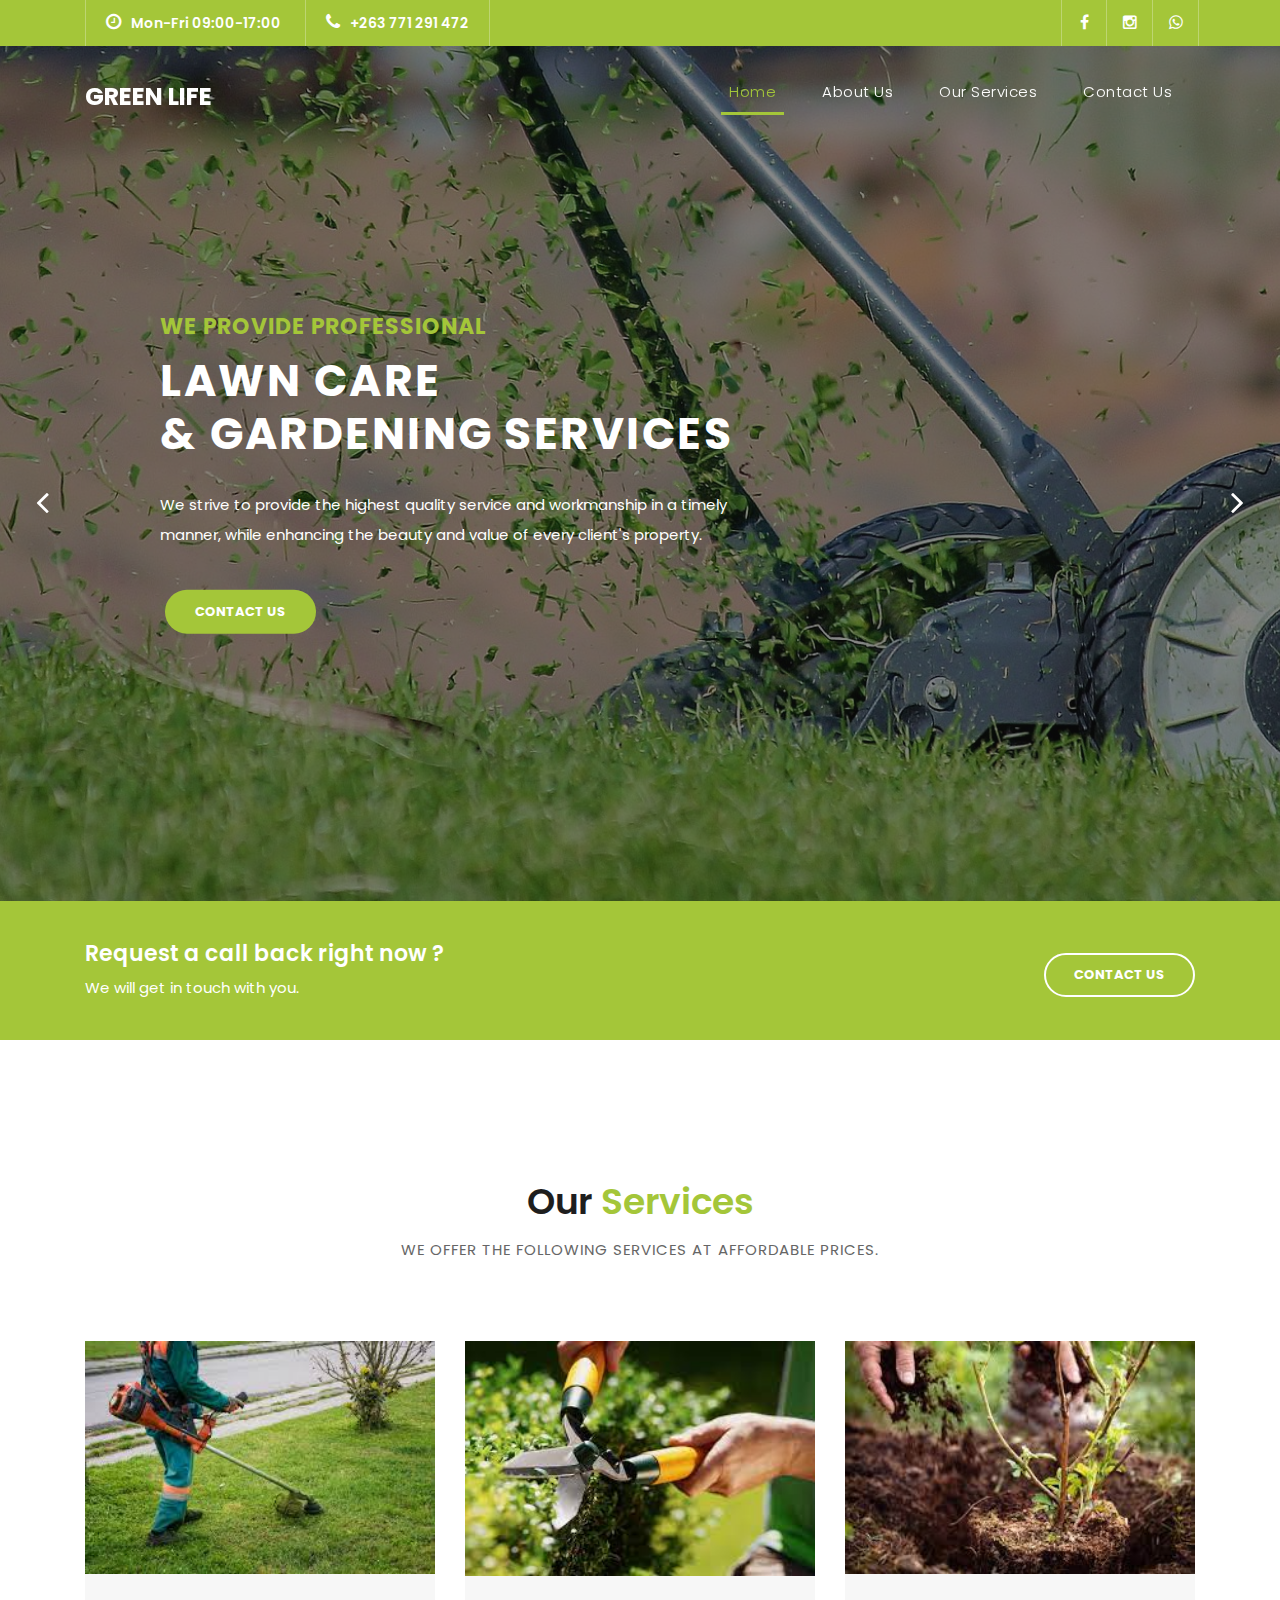
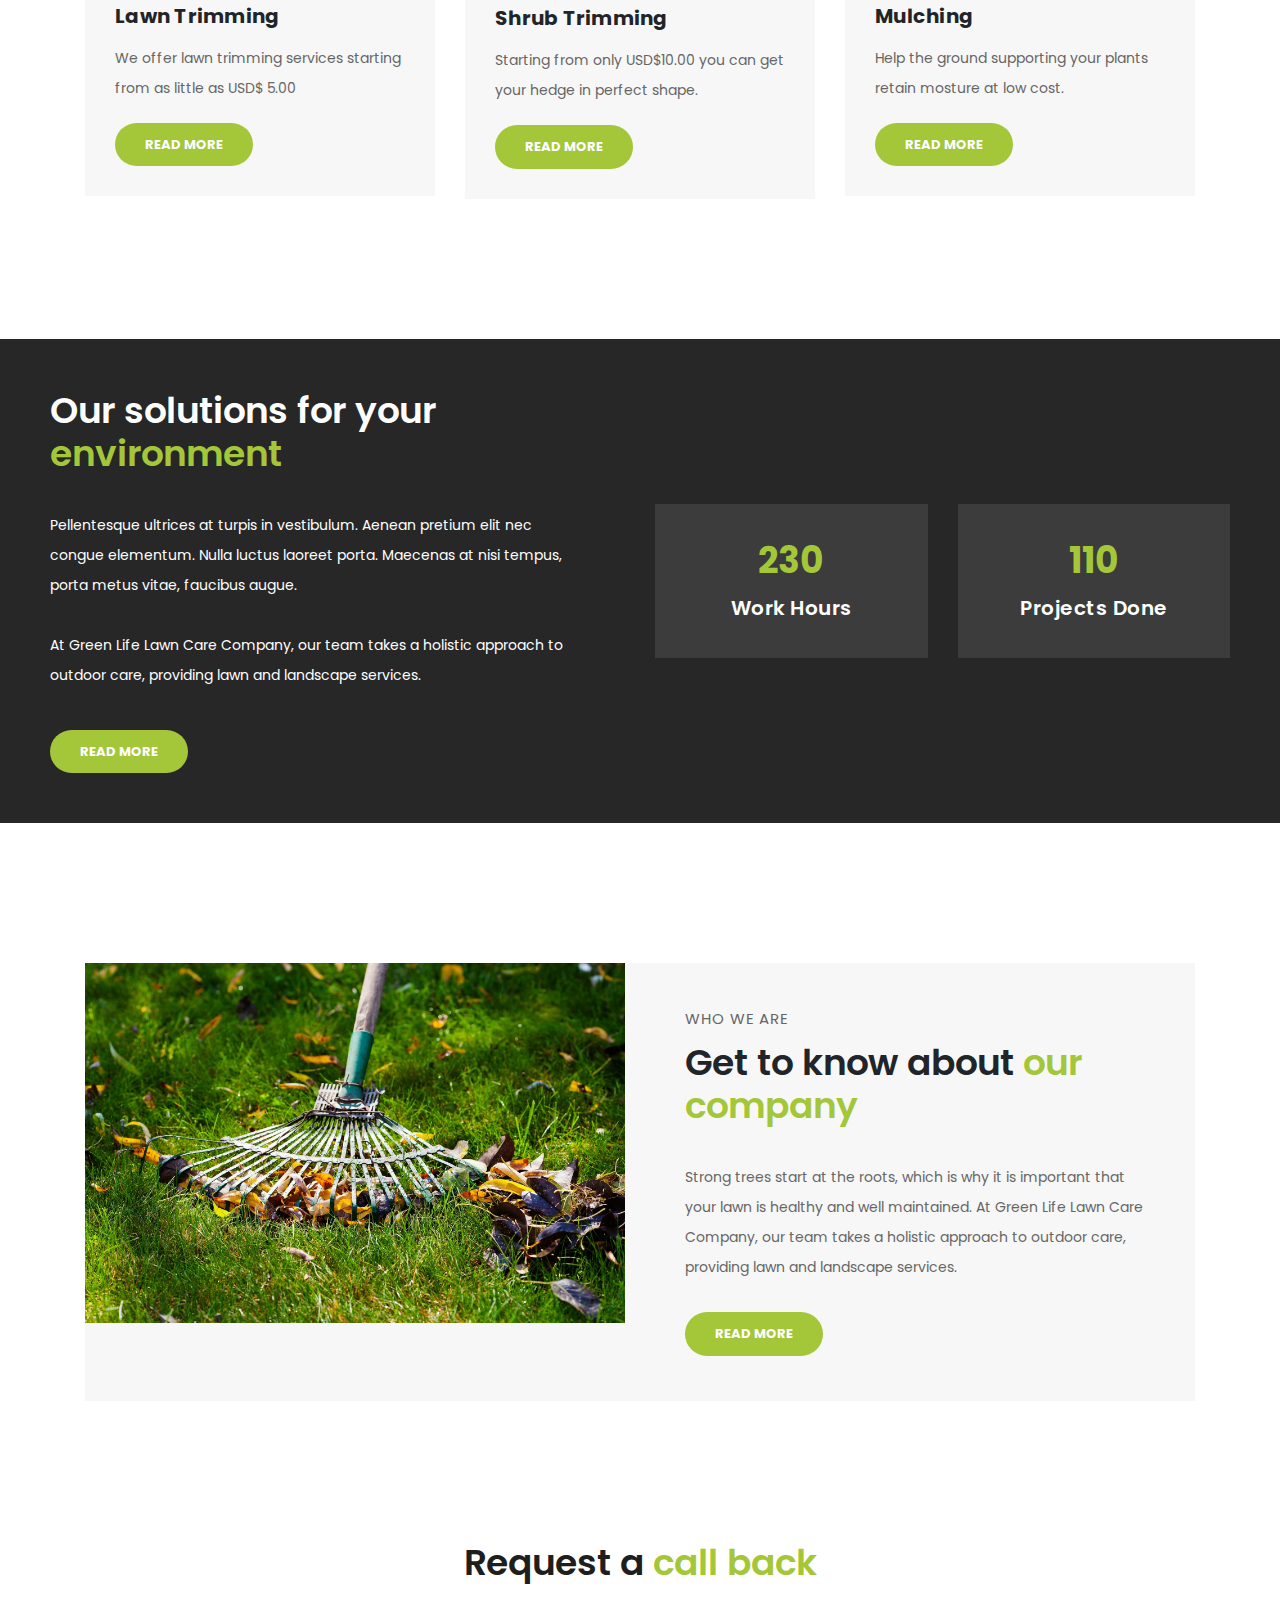
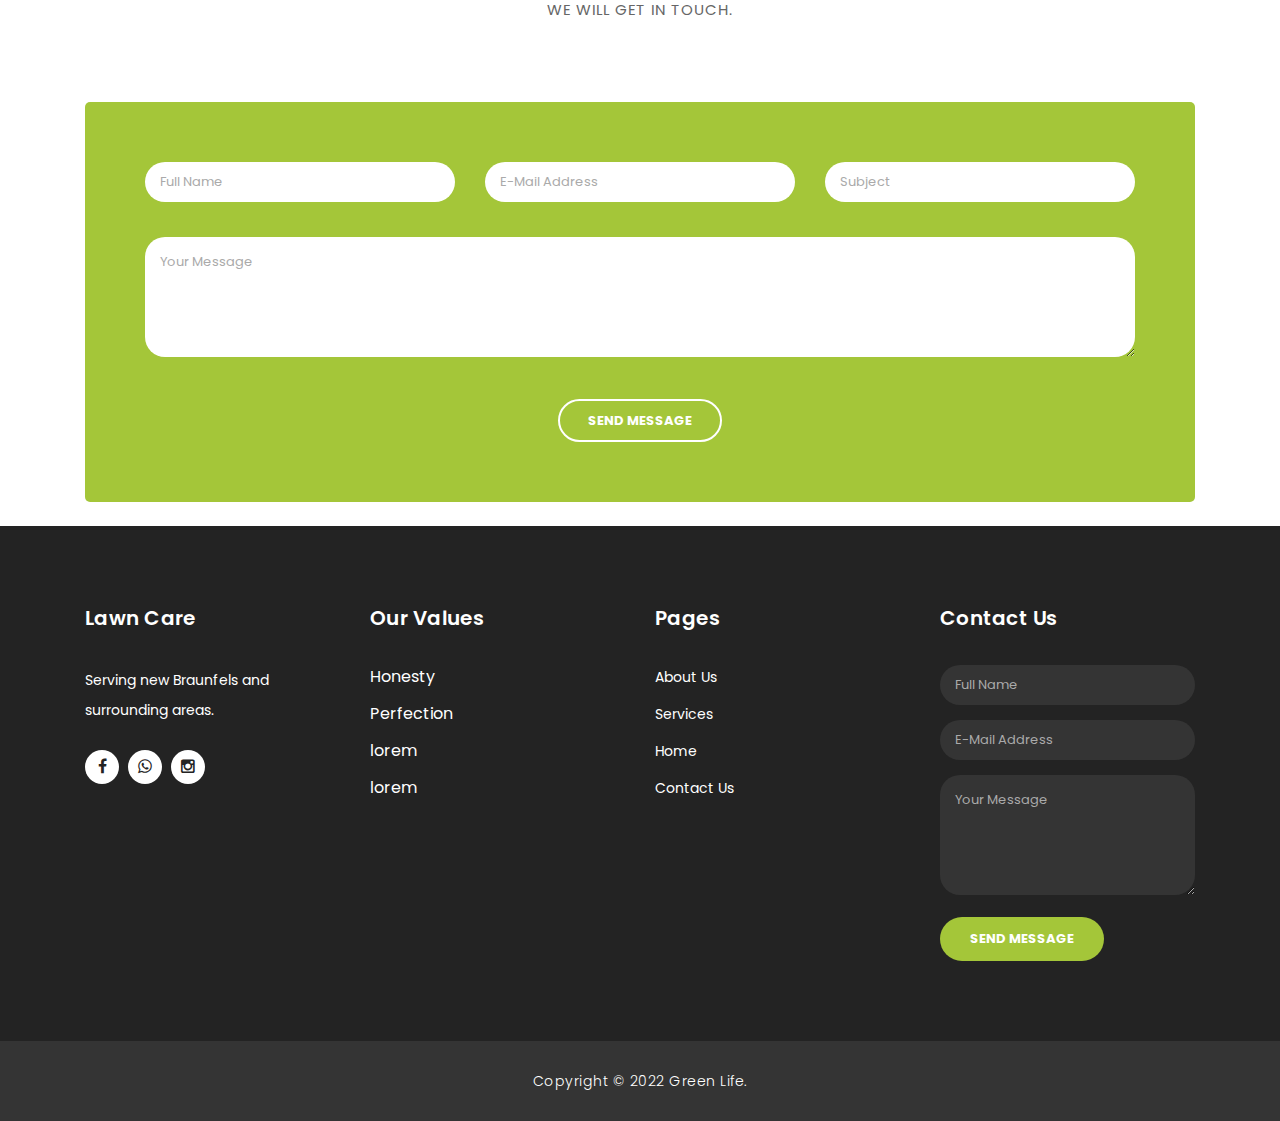
<file: index.html>
<!DOCTYPE html>
<html lang="en">

  <head>

    <meta charset="utf-8">
    <meta name="viewport" content="width=device-width, initial-scale=1, shrink-to-fit=no">
    <meta name="description" content="">
    <meta name="author" content="TemplateMo">
    <link href="https://fonts.googleapis.com/css?family=Poppins:100,200,300,400,500,600,700,800,900&display=swap" rel="stylesheet">

    <title>Green Life -Home</title>

    <!-- Bootstrap core CSS -->
    <link href="vendor/bootstrap/css/bootstrap.min.css" rel="stylesheet">

    <!-- Additional CSS Files -->
    <link rel="stylesheet" href="assets/css/fontawesome.css">
    <link rel="stylesheet" href="assets/css/templatemo-finance-business.css">
    <link rel="stylesheet" href="assets/css/owl.css">

  </head>

  <body>

    <!-- ***** Preloader Start ***** -->
    <div id="preloader">
        <div class="jumper">
            <div></div>
            <div></div>
            <div></div>
        </div>
    </div>  
    <!-- ***** Preloader End ***** -->

    <!-- Header -->
    <div class="sub-header">
      <div class="container">
        <div class="row">
          <div class="col-md-8 col-xs-12">
            <ul class="left-info">
              <li><a href="#"><i class="fa fa-clock-o"></i>Mon-Fri 09:00-17:00</a></li>
              <li><a href="#"><i class="fa fa-phone"></i>+263 771 291 472</a></li>
            </ul>
          </div>
          <div class="col-md-4">
            <ul class="right-icons">
              <li><a href="#"><i class="fa fa-facebook"></i></a></li>
              <li><a href="#"><i class="fa fa-instagram"></i></a></li>
              <li><a href="#"><i class="fa fa-whatsapp"></i></a></li>
             
            </ul>
          </div>
        </div>
      </div>
    </div>

    <header class="">
      <nav class="navbar navbar-expand-lg">
        <div class="container">
          <a class="navbar-brand" href="index.html"><h2>Green Life</h2></a>
          <button class="navbar-toggler" type="button" data-toggle="collapse" data-target="#navbarResponsive" aria-controls="navbarResponsive" aria-expanded="false" aria-label="Toggle navigation">
            <span class="navbar-toggler-icon"></span>
          </button>
          <div class="collapse navbar-collapse" id="navbarResponsive">
            <ul class="navbar-nav ml-auto">
              <li class="nav-item active">
                <a class="nav-link" href="index.html">Home
                  <span class="sr-only">(current)</span>
                </a>
              </li>
              <li class="nav-item">
                <a class="nav-link" href="about.html">About Us</a>
              </li>
              <li class="nav-item">
                <a class="nav-link" href="services.html">Our Services</a>
              </li>
              <li class="nav-item">
                <a class="nav-link" href="contact.html">Contact Us</a>
              </li>
            </ul>
          </div>
        </div>
      </nav>
    </header>

    <!-- Page Content -->
    <!-- Banner Starts Here -->
    <div class="main-banner header-text" id="top">
        <div class="Modern-Slider">
          <!-- Item -->
          
          <div class="item item-1">
            <div class="img-fill" >
              <div class="fluid-container">
                <div class="text-content">
                  <h6>we provide professional</h6>
                  <h4>Lawn care<br>&amp; Gardening Services</h4>
                  <p>We strive to provide the highest quality service and workmanship in a timely manner, while enhancing the beauty and value of every client's property.</p>
                  <a href="contact.html" class="filled-button">contact us</a>
                </div>
              </div>
              </div>
          </div>
        
          <!-- // Item -->
          <!-- Item -->
          <div class="item item-2">
            <div class="img-fill">
              <div class="fluid-container">
                <div class="text-content">
                  <h6>we are here to make a</h6>
                  <h4>Clean<br>&amp; Green Environment</h4>
                  <p>Lorem ipsum dolor sit amet consectetur adipisicing elit. Corrupti aperiam labore placeat, assumenda quo excepturi praesentium laborum iure odit! Quo nisi commodi earum maiores ullam iste natus quidem asperiores beatae.</p>
                  <a href="services.html" class="filled-button">our services</a>
                </div>
              </div>  
            </div>
          </div>
          <!-- // Item -->
          
        </div>
    </div>
    <!-- Banner Ends Here -->

    <div class="request-form">
      <div class="container">
        <div class="row">
          <div class="col-md-8">
            <h4>Request a call back right now ?</h4>
            <span>We will get in touch with you.</span>
          </div>
          <div class="col-md-4">
            <a href="contact.html" class="border-button">Contact Us</a>
          </div>
        </div>
      </div>
    </div>

    <div class="services">
      <div class="container">
        <div class="row">
          <div class="col-md-12">
            <div class="section-heading">
              <h2>Our <em>Services</em></h2>
              <span>We offer the following services at affordable prices.</span>
            </div>
          </div>
          <div class="col-md-4">
            <div class="service-item">
              <img src="assets/images/lawntrin.jpg" alt="">
              <div class="down-content">
                <h4>Lawn Trimming</h4>
                <p>We offer lawn trimming services starting from as little as USD$ 5.00</p>
                <a href="services.html" class="filled-button">Read More</a>
              </div>
            </div>
          </div>
          <div class="col-md-4">
            <div class="service-item">
              <img src="assets/images/shrub trimming.jpg" alt="">
              <div class="down-content">
                <h4>Shrub Trimming</h4>
                <p>Starting from only USD$10.00 you can get your hedge in perfect shape.</p>
                <a href="services.html" class="filled-button">Read More</a>
              </div>
            </div>
          </div>
          <div class="col-md-4">
            <div class="service-item">
              <img src="assets/images/mulching.jpg" alt="">
              <div class="down-content">
                <h4>Mulching</h4>
                <p>Help the ground supporting your plants retain mosture at low cost.</p>
                <a href="services.html" class="filled-button">Read More</a>
              </div>
            </div>
          </div>
        </div>
      </div>
    </div>

    <div class="fun-facts" >
      <div class="fluid-container">
        <div class="row">
          <div class="col-md-6">
            <div class="left-content">
              <h2>Our solutions for your <em>environment</em></h2>
              <p>Pellentesque ultrices at turpis in vestibulum. Aenean pretium elit nec congue elementum. Nulla luctus laoreet porta. Maecenas at nisi tempus, porta metus vitae, faucibus augue. 
              <br><br>At Green Life Lawn Care Company, our team takes a holistic approach to outdoor care, providing lawn and landscape services.</p>
              <a href="about.html" class="filled-button">Read More</a>
            </div>
          </div>
          <div class="col-md-6 align-self-center">
            <div class="row">
              <div class="col-md-6">
                <div class="count-area-content">
                  <div class="count-digit">230</div>
                  <div class="count-title">Work Hours</div>
                </div>
              </div>
              
              <div class="col-md-6">
                <div class="count-area-content">
                  <div class="count-digit">110</div>
                  <div class="count-title">Projects Done</div>
                </div>
              </div>
              
            </div>
          </div>
        </div>
      </div>
    </div>
  

    <div class="more-info">
      <div class="container">
        <div class="row">
          <div class="col-md-12">
            <div class="more-info-content">
              <div class="row">
                <div class="col-md-6">
                  <div class="left-image">
                    <img src="assets/images/grass-3148230_1920.jpg" alt="">
                  </div>
                </div>
                <div class="col-md-6 align-self-center">
                  <div class="right-content">
                    <span>Who we are</span>
                    <h2>Get to know about <em>our company</em></h2>
                    <p>Strong trees start at the roots, which is why it is important that your lawn is healthy and well maintained. At Green Life Lawn Care Company, our team takes a holistic approach to outdoor care, providing lawn and landscape services.</p>
                    <a href="#" class="filled-button">Read More</a>
                  </div>
                </div>
              </div>
            </div>
          </div>
        </div>
      </div>
    </div>

    
    <div class="callback-form">
      <div class="container">
        <div class="row">
          <div class="col-md-12">
            <div class="section-heading">
              <h2>Request a <em>call back</em></h2>
              <span>We will get in touch.</span>
            </div>
          </div>
          <div class="col-md-12">
            <div class="contact-form">
              <form id="contact" action="" method="post">
                <div class="row">
                  <div class="col-lg-4 col-md-12 col-sm-12">
                    <fieldset>
                      <input name="name" type="text" class="form-control" id="name" placeholder="Full Name" required="">
                    </fieldset>
                  </div>
                  <div class="col-lg-4 col-md-12 col-sm-12">
                    <fieldset>
                      <input name="email" type="text" class="form-control" id="email" pattern="[^ @]*@[^ @]*" placeholder="E-Mail Address" required="">
                    </fieldset>
                  </div>
                  <div class="col-lg-4 col-md-12 col-sm-12">
                    <fieldset>
                      <input name="subject" type="text" class="form-control" id="subject" placeholder="Subject" required="">
                    </fieldset>
                  </div>
                  <div class="col-lg-12">
                    <fieldset>
                      <textarea name="message" rows="6" class="form-control" id="message" placeholder="Your Message" required=""></textarea>
                    </fieldset>
                  </div>
                  <div class="col-lg-12">
                    <fieldset>
                      <button type="submit" id="form-submit" class="border-button">Send Message</button>
                    </fieldset>
                  </div>
                </div>
              </form>
            </div>
          </div>
        </div>
      </div>
    </div>

    <br>

    <!-- Footer Starts Here -->
    <footer>
      <div class="container">
        <div class="row">
          <div class="col-md-3 footer-item">
            <h4>Lawn Care</h4>
            <p>Serving new Braunfels and surrounding areas.</p>
            <ul class="social-icons">
              <li><a rel="nofollow" href="https://fb.com/templatemo" target="_blank"><i class="fa fa-facebook"></i></a></li>
              <li><a href="#"><i class="fa fa-whatsapp"></i></a></li>
             
              <li><a href="#"><i class="fa fa-instagram"></i></a></li>
            </ul>
          </div>
          <div class="col-md-3 footer-item">
            <h4>Our Values</h4>
            <ul class="menu-list">
              <li>Honesty</li>
              <li>Perfection</li>
              <li>lorem</li>
              <li>lorem</li>
              
            </ul>
          </div>
          <div class="col-md-3 footer-item">
            <h4>Pages</h4>
            <ul class="menu-list">
              <li><a href="about.html">About Us</a></li>
              <li><a href="services.html">Services</a></li>
              <li><a href="index.html">Home</a></li>
              <li><a href="contact.html">Contact Us</a></li>
              
            </ul>
          </div>
          <div class="col-md-3 footer-item last-item">
            <h4>Contact Us</h4>
            <div class="contact-form">
              <form id="contact footer-contact" action="" method="post">
                <div class="row">
                  <div class="col-lg-12 col-md-12 col-sm-12">
                    <fieldset>
                      <input name="name" type="text" class="form-control" id="name" placeholder="Full Name" required="">
                    </fieldset>
                  </div>
                  <div class="col-lg-12 col-md-12 col-sm-12">
                    <fieldset>
                      <input name="email" type="text" class="form-control" id="email" pattern="[^ @]*@[^ @]*" placeholder="E-Mail Address" required="">
                    </fieldset>
                  </div>
                  <div class="col-lg-12">
                    <fieldset>
                      <textarea name="message" rows="6" class="form-control" id="message" placeholder="Your Message" required=""></textarea>
                    </fieldset>
                  </div>
                  <div class="col-lg-12">
                    <fieldset>
                      <button type="submit" id="form-submit" class="filled-button">Send Message</button>
                    </fieldset>
                  </div>
                </div>
              </form>
            </div>
          </div>
        </div>
      </div>
    </footer>
    
    <div class="sub-footer">
      <div class="container">
        <div class="row">
          <div class="col-md-12">
            <p>Copyright &copy; 2022 Green Life.
            
            </p>
          </div>
        </div>
      </div>
    </div>

    <!-- Bootstrap core JavaScript -->
    <script src="vendor/jquery/jquery.min.js"></script>
    <script src="vendor/bootstrap/js/bootstrap.bundle.min.js"></script>

    <!-- Additional Scripts -->
    <script src="assets/js/custom.js"></script>
    <script src="assets/js/owl.js"></script>
    <script src="assets/js/slick.js"></script>
    <script src="assets/js/accordions.js"></script>

    <script language = "text/Javascript"> 
      cleared[0] = cleared[1] = cleared[2] = 0; //set a cleared flag for each field
      function clearField(t){                   //declaring the array outside of the
      if(! cleared[t.id]){                      // function makes it static and global
          cleared[t.id] = 1;  // you could use true and false, but that's more typing
          t.value='';         // with more chance of typos
          t.style.color='#fff';
          }
      }
    </script>

  </body>
</html>
</file>
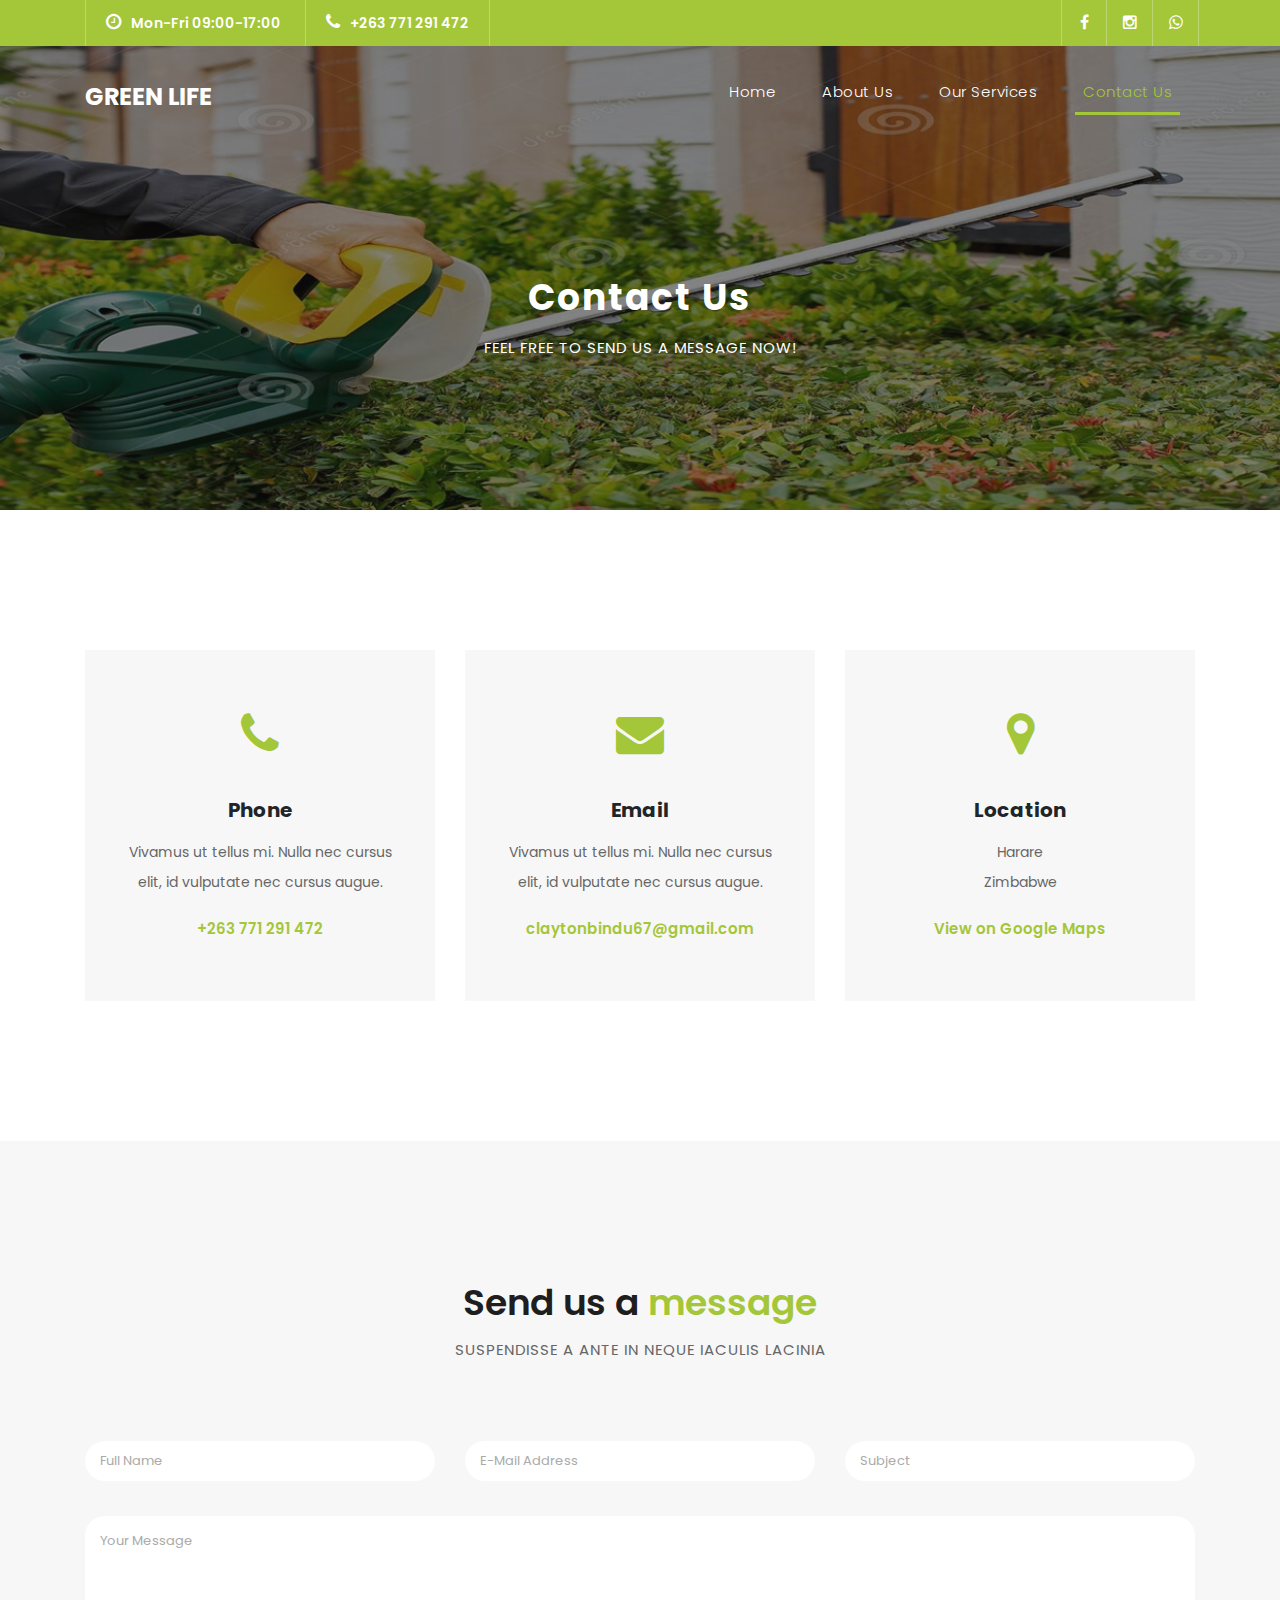
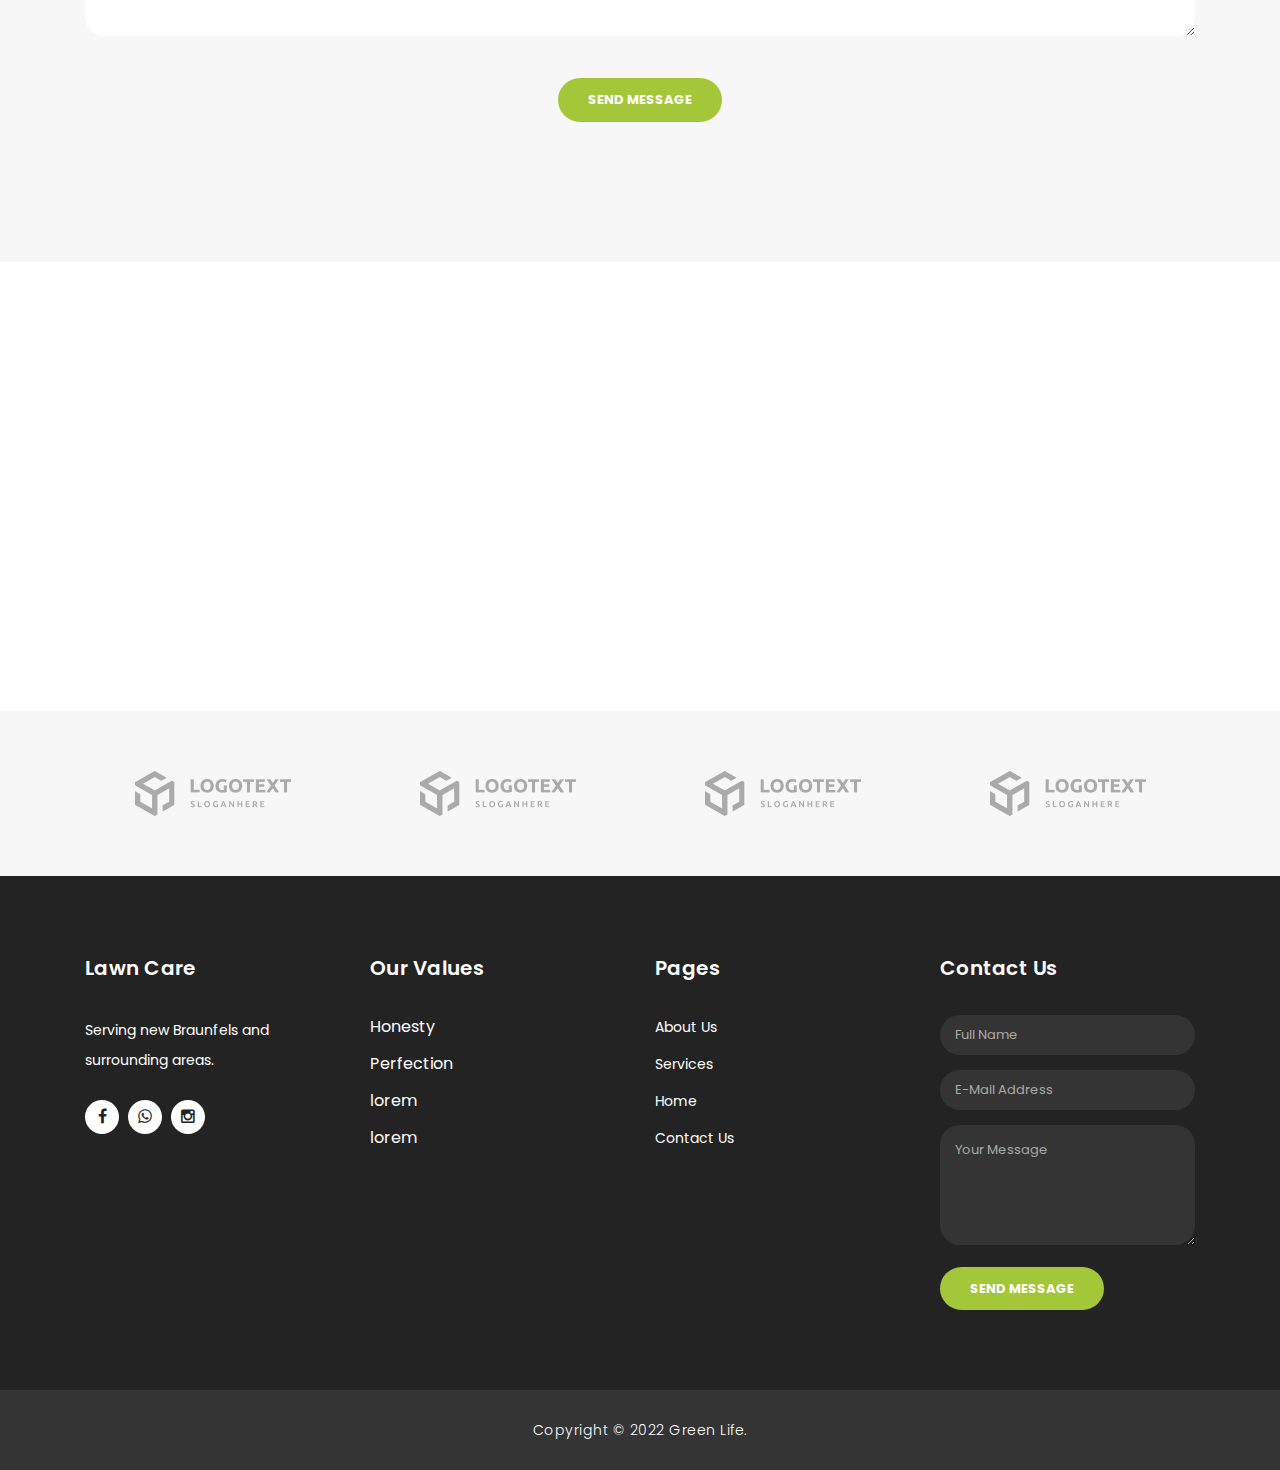
<file: contact.html>
<!DOCTYPE html>
<html lang="en">

  <head>

    <meta charset="utf-8">
    <meta name="viewport" content="width=device-width, initial-scale=1, shrink-to-fit=no">
    <meta name="description" content="">
    <meta name="author" content="TemplateMo">
    <link href="https://fonts.googleapis.com/css?family=Poppins:100,200,300,400,500,600,700,800,900&display=swap" rel="stylesheet">

    <title>Green Life - Contact Page</title>

    <!-- Bootstrap core CSS -->
    <link href="vendor/bootstrap/css/bootstrap.min.css" rel="stylesheet">

    <!-- Additional CSS Files -->
    <link rel="stylesheet" href="assets/css/fontawesome.css">
    <link rel="stylesheet" href="assets/css/templatemo-finance-business.css">
    <link rel="stylesheet" href="assets/css/owl.css">
<!--

Finance Business TemplateMo

https://templatemo.com/tm-545-finance-business

-->
  </head>

  <body>

    <!-- ***** Preloader Start ***** -->
    <div id="preloader">
        <div class="jumper">
            <div></div>
            <div></div>
            <div></div>
        </div>
    </div>  
    <!-- ***** Preloader End ***** -->

    <!-- Header -->
    <div class="sub-header">
      <div class="container">
        <div class="row">
          <div class="col-md-8 col-xs-12">
            <ul class="left-info">
              <li><a href="#"><i class="fa fa-clock-o"></i>Mon-Fri 09:00-17:00</a></li>
              <li><a href="#"><i class="fa fa-phone"></i>+263 771 291 472</a></li>
            </ul>
          </div>
          <div class="col-md-4">
            <ul class="right-icons">
              <li><a href="#"><i class="fa fa-facebook"></i></a></li>
              <li><a href="#"><i class="fa fa-instagram"></i></a></li>
              <li><a href="#"><i class="fa fa-whatsapp"></i></a></li>
            </ul>
          </div>
        </div>
      </div>
    </div>
    
    <header class="">
      <nav class="navbar navbar-expand-lg">
        <div class="container">
          <a class="navbar-brand" href="index.html"><h2>Green Life</h2></a>
          <button class="navbar-toggler" type="button" data-toggle="collapse" data-target="#navbarResponsive" aria-controls="navbarResponsive" aria-expanded="false" aria-label="Toggle navigation">
            <span class="navbar-toggler-icon"></span>
          </button>
          <div class="collapse navbar-collapse" id="navbarResponsive">
            <ul class="navbar-nav ml-auto">
              <li class="nav-item">
                <a class="nav-link" href="index.html">Home
                  <span class="sr-only">(current)</span>
                </a>
              </li>
              <li class="nav-item">
                <a class="nav-link" href="about.html">About Us</a>
              </li>
              <li class="nav-item">
                <a class="nav-link" href="services.html">Our Services</a>
              </li>
              <li class="nav-item active">
                <a class="nav-link" href="contact.html">Contact Us</a>
              </li>
            </ul>
          </div>
        </div>
      </nav>
    </header>

    <!-- Page Content -->
    
    <div class="page-heading header-text">
      <div class="fluid-container">
        <div class="row">
          <div class="col-md-12">
            <h1>Contact Us</h1>
            <span>feel free to send us a message now!</span>
          </div>
        </div>
      </div>
    </div>
  
    <div class="contact-information">
      <div class="container">
        <div class="row">
          <div class="col-md-4">
            <div class="contact-item">
              <i class="fa fa-phone"></i>
              <h4>Phone</h4>
              <p>Vivamus ut tellus mi. Nulla nec cursus elit, id vulputate nec cursus augue.</p>
              <a href="#">+263 771 291 472</a>
            </div>
          </div>
          <div class="col-md-4">
            <div class="contact-item">
              <i class="fa fa-envelope"></i>
              <h4>Email</h4>
              <p>Vivamus ut tellus mi. Nulla nec cursus elit, id vulputate nec cursus augue.</p>
              <a href="#">claytonbindu67@gmail.com</a>
            </div>
          </div>
          <div class="col-md-4">
            <div class="contact-item">
              <i class="fa fa-map-marker"></i>
              <h4>Location</h4>
              <p>Harare<br>Zimbabwe</p>
              <a href="#">View on Google Maps</a>
            </div>
          </div>
        </div>
      </div>
    </div>

    <div class="callback-form contact-us">
      <div class="container">
        <div class="row">
          <div class="col-md-12">
            <div class="section-heading">
              <h2>Send us a <em>message</em></h2>
              <span>Suspendisse a ante in neque iaculis lacinia</span>
            </div>
          </div>
          <div class="col-md-12">
            <div class="contact-form">
              <form id="contact" action="https://formsubmit.co/kumbykays@gmail.com" method="POST">
                <div class="row">
                  <div class="col-lg-4 col-md-12 col-sm-12">
                    <fieldset>
                      <input name="name" type="text" class="form-control" id="name" placeholder="Full Name" required="">
                    </fieldset>
                  </div>
                  <div class="col-lg-4 col-md-12 col-sm-12">
                    <fieldset>
                      <input name="email" type="text" class="form-control" id="email" pattern="[^ @]*@[^ @]*" placeholder="E-Mail Address" required="">
                    </fieldset>
                  </div>
                  <div class="col-lg-4 col-md-12 col-sm-12">
                    <fieldset>
                      <input name="subject" type="text" class="form-control" id="subject" placeholder="Subject" required="">
                    </fieldset>
                  </div>
                  <div class="col-lg-12">
                    <fieldset>
                      <textarea name="message" rows="6" class="form-control" id="message" placeholder="Your Message" required=""></textarea>
                    </fieldset>
                  </div>
                  <div class="col-lg-12">
                    <fieldset>
                      <button type="submit" id="form-submit" class="filled-button">Send Message</button>
                    </fieldset>
                  </div>
                </div>
              </form>
            </div>
          </div>
        </div>
      </div>
    </div>

    <div id="map">
<!-- How to change your own map point
	1. Go to Google Maps
	2. Click on your location point
	3. Click "Share" and choose "Embed map" tab
	4. Copy only URL and paste it within the src="" field below
-->
      <iframe src="https://www.google.com/maps/embed?pb=!1m18!1m12!1m3!1d243102.08183855654!2d30.916771974498083!3d-17.816587714390945!2m3!1f0!2f0!3f0!3m2!1i1024!2i768!4f13.1!3m3!1m2!1s0x1931a4ee1bdddb35%3A0xa5143b9be5134f2f!2sHarare!5e0!3m2!1sen!2szw!4v1629104568979!5m2!1sen!2szw" width="100%" height="450" style="border:0;" allowfullscreen="" loading="lazy" width="100%" height="500px" frameborder="0" style="border:0" allowfullscreen></iframe>
    </div>

    <div class="partners contact-partners">
      <div class="container">
        <div class="row">
          <div class="col-md-12">
            <div class="owl-partners owl-carousel">
              <div class="partner-item">
                <img src="assets/images/client-01.png" alt="">
              </div>
            </div>
          </div>
        </div>
      </div>
    </div>


    <!-- Footer Starts Here -->
    <footer>
      <div class="container">
        <div class="row">
          <div class="col-md-3 footer-item">
            <h4>Lawn Care</h4>
            <p>Serving new Braunfels and surrounding areas.</p>
            <ul class="social-icons">
              <li><a rel="nofollow" href="https://fb.com/templatemo" target="_blank"><i class="fa fa-facebook"></i></a></li>
              <li><a href="#"><i class="fa fa-whatsapp"></i></a></li>
             
              <li><a href="#"><i class="fa fa-instagram"></i></a></li>
            </ul>
          </div>
          <div class="col-md-3 footer-item">
            <h4>Our Values</h4>
            <ul class="menu-list">
              <li>Honesty</li>
              <li>Perfection</li>
              <li>lorem</li>
              <li>lorem</li>
              
            </ul>
          </div>
          <div class="col-md-3 footer-item">
            <h4>Pages</h4>
            <ul class="menu-list">
              <li><a href="about.html">About Us</a></li>
              <li><a href="services.html">Services</a></li>
              <li><a href="index.html">Home</a></li>
              <li><a href="contact.html">Contact Us</a></li>
              
            </ul>
          </div>
          <div class="col-md-3 footer-item last-item">
            <h4>Contact Us</h4>
            <div class="contact-form">
              <form id="contact footer-contact" action="" method="post">
                <div class="row">
                  <div class="col-lg-12 col-md-12 col-sm-12">
                    <fieldset>
                      <input name="name" type="text" class="form-control" id="name" placeholder="Full Name" required="">
                    </fieldset>
                  </div>
                  <div class="col-lg-12 col-md-12 col-sm-12">
                    <fieldset>
                      <input name="email" type="text" class="form-control" id="email" pattern="[^ @]*@[^ @]*" placeholder="E-Mail Address" required="">
                    </fieldset>
                  </div>
                  <div class="col-lg-12">
                    <fieldset>
                      <textarea name="message" rows="6" class="form-control" id="message" placeholder="Your Message" required=""></textarea>
                    </fieldset>
                  </div>
                  <div class="col-lg-12">
                    <fieldset>
                      <button type="submit" id="form-submit" class="filled-button">Send Message</button>
                    </fieldset>
                  </div>
		      </div>
              </form>
            </div>
          </div>
        </div>
      </div>
    </footer>
    
    <div class="sub-footer">
      <div class="container">
        <div class="row">
          <div class="col-md-12">
            <p>Copyright &copy; 2022 Green Life.
            
            </p>
          </div>
        </div>
      </div>
    </div>


    <!-- Bootstrap core JavaScript -->
    <script src="vendor/jquery/jquery.min.js"></script>
    <script src="vendor/bootstrap/js/bootstrap.bundle.min.js"></script>

    <!-- Additional Scripts -->
    <script src="assets/js/custom.js"></script>
    <script src="assets/js/owl.js"></script>
    <script src="assets/js/slick.js"></script>
    <script src="assets/js/accordions.js"></script>

    <script language = "text/Javascript"> 
      cleared[0] = cleared[1] = cleared[2] = 0; //set a cleared flag for each field
      function clearField(t){                   //declaring the array outside of the
      if(! cleared[t.id]){                      // function makes it static and global
          cleared[t.id] = 1;  // you could use true and false, but that's more typing
          t.value='';         // with more chance of typos
          t.style.color='#fff';
          }
      }
    </script>

  </body>
</html>
</file>
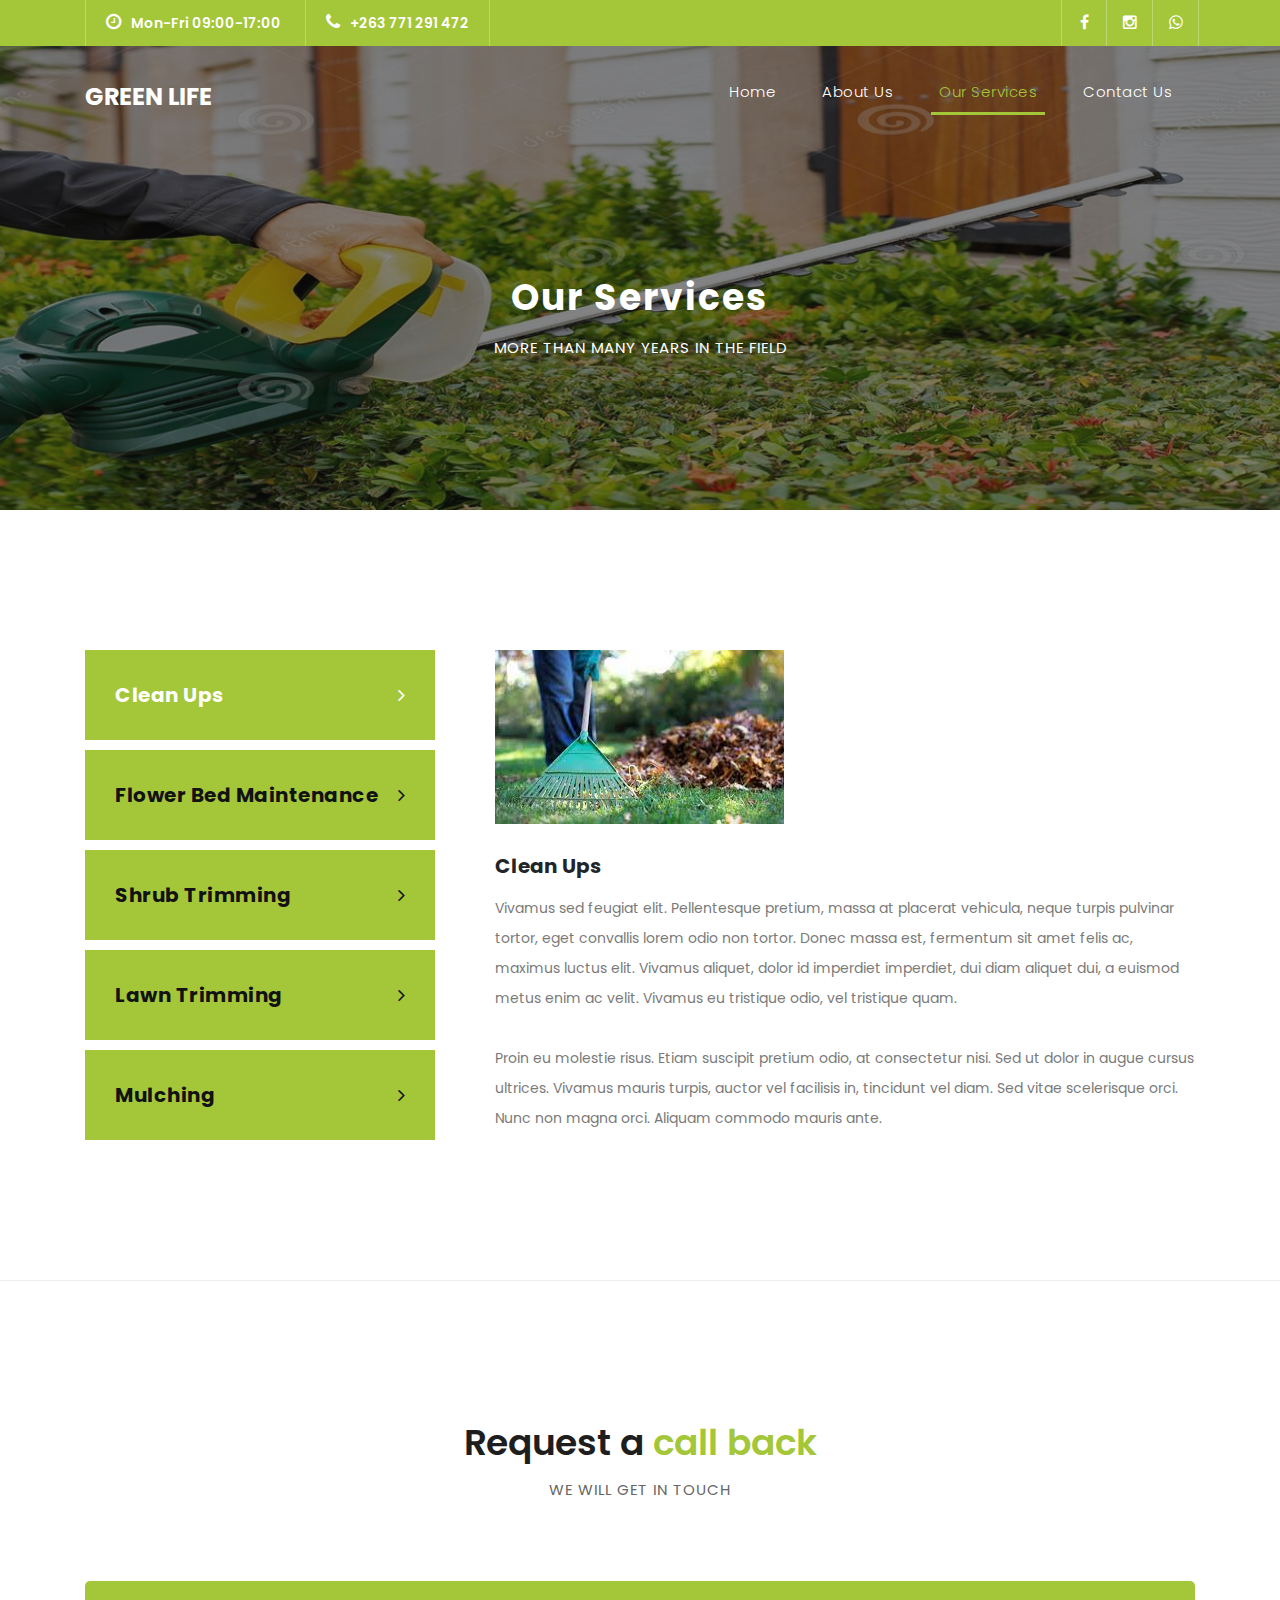
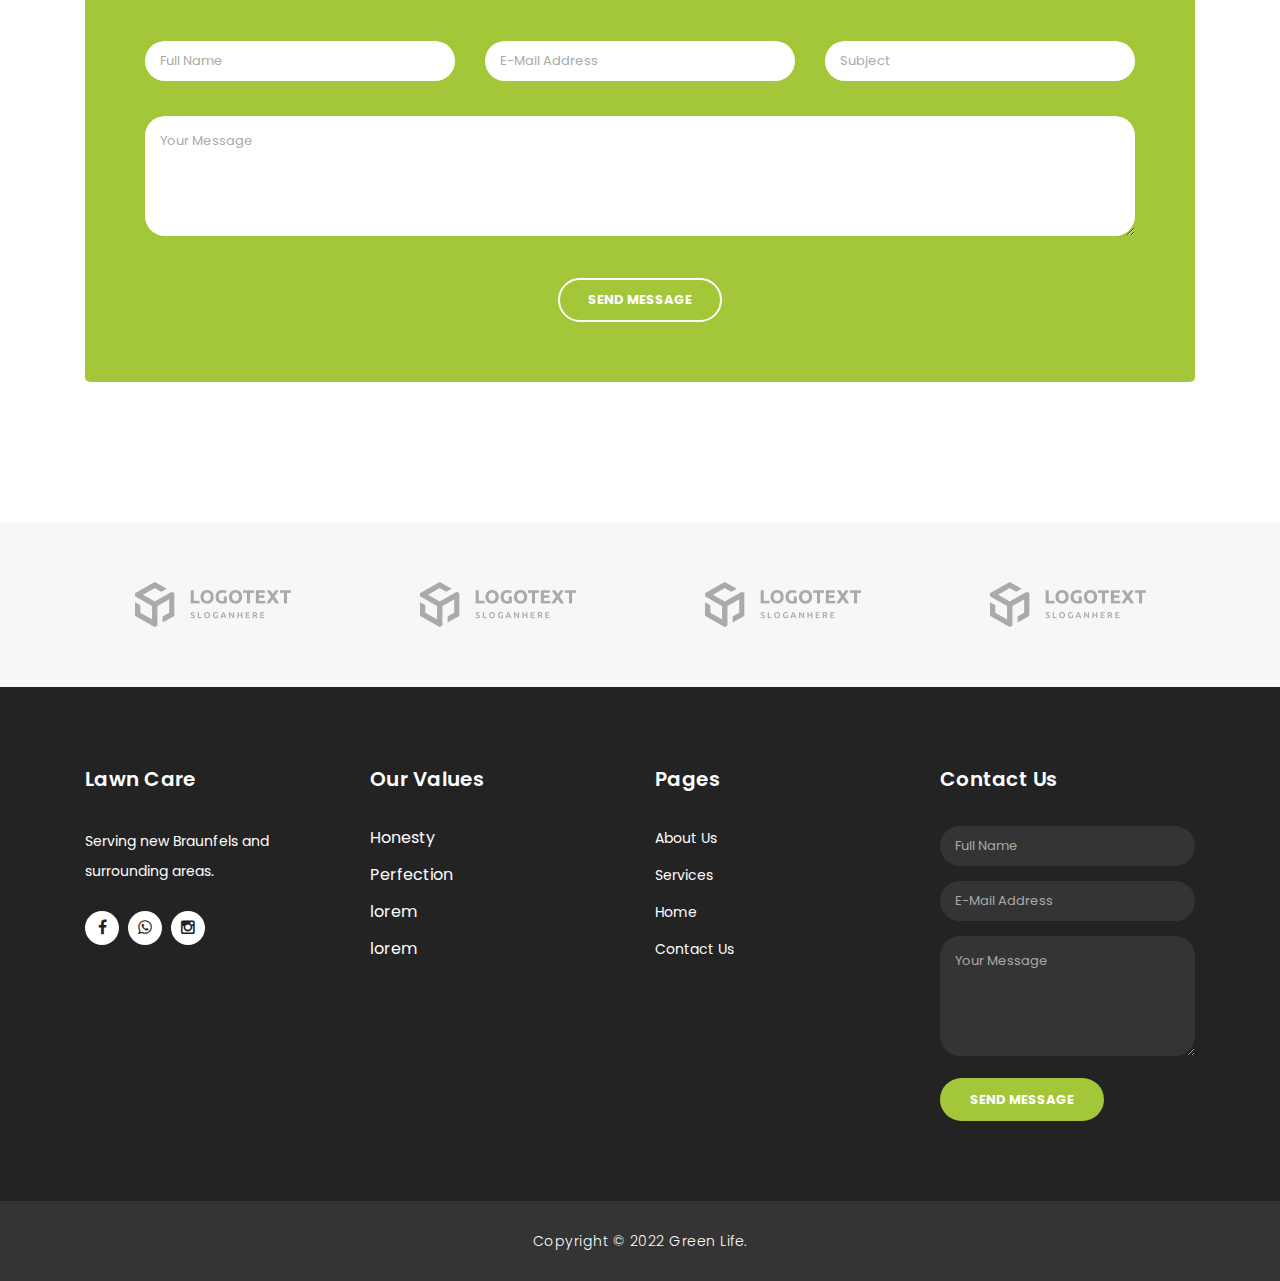
<file: services.html>
<!DOCTYPE html>
<html lang="en">

  <head>

    <meta charset="utf-8">
    <meta name="viewport" content="width=device-width, initial-scale=1, shrink-to-fit=no">
    <meta name="description" content="">
    <meta name="author" content="TemplateMo">
    <link href="https://fonts.googleapis.com/css?family=Poppins:100,200,300,400,500,600,700,800,900&display=swap" rel="stylesheet">

    <title>Green Life - Services</title>

    <!-- Bootstrap core CSS -->
    <link href="vendor/bootstrap/css/bootstrap.min.css" rel="stylesheet">

    <!-- Additional CSS Files -->
    <link rel="stylesheet" href="assets/css/fontawesome.css">
    <link rel="stylesheet" href="assets/css/templatemo-finance-business.css">
    <link rel="stylesheet" href="assets/css/owl.css">
<!--

Finance Business TemplateMo

https://templatemo.com/tm-545-finance-business

-->
  </head>

  <body>

    <!-- ***** Preloader Start ***** -->
    <div id="preloader">
        <div class="jumper">
            <div></div>
            <div></div>
            <div></div>
        </div>
    </div>  
    <!-- ***** Preloader End ***** -->

    <!-- Header -->
    <div class="sub-header">
      <div class="container">
        <div class="row">
          <div class="col-md-8 col-xs-12">
            <ul class="left-info">
              <ul class="left-info">
                <li><a href="#"><i class="fa fa-clock-o"></i>Mon-Fri 09:00-17:00</a></li>
                <li><a href="#"><i class="fa fa-phone"></i>+263 771 291 472</a></li>
              </ul>
            </div>
            <div class="col-md-4">
              <ul class="right-icons">
                <li><a href="#"><i class="fa fa-facebook"></i></a></li>
                <li><a href="#"><i class="fa fa-instagram"></i></a></li>
                <li><a href="#"><i class="fa fa-whatsapp"></i></a></li>
            </ul>
          </div>
        </div>
      </div>
    </div>
    
    <header class="">
      <nav class="navbar navbar-expand-lg">
        <div class="container">
          <a class="navbar-brand" href="index.html"><h2>Green Life</h2></a>
          <button class="navbar-toggler" type="button" data-toggle="collapse" data-target="#navbarResponsive" aria-controls="navbarResponsive" aria-expanded="false" aria-label="Toggle navigation">
            <span class="navbar-toggler-icon"></span>
          </button>
          <div class="collapse navbar-collapse" id="navbarResponsive">
            <ul class="navbar-nav ml-auto">
              <li class="nav-item">
                <a class="nav-link" href="index.html">Home
                  <span class="sr-only">(current)</span>
                </a>
              </li>
              <li class="nav-item">
                <a class="nav-link" href="about.html">About Us</a>
              </li>
              <li class="nav-item active">
                <a class="nav-link" href="services.html">Our Services</a>
              </li>
              <li class="nav-item">
                <a class="nav-link" href="contact.html">Contact Us</a>
              </li>
            </ul>
          </div>
        </div>
      </nav>
    </header>

    <!-- Page Content -->
    <div class="page-heading header-text">
      <div class="fluid-container">
        <div class="row">
          <div class="col-md-12">
            <h1>Our Services</h1>
            <span>MORE THAN MANY YEARS IN THE FIELD</span>
          </div>
        </div>
      </div>
    </div>
 
    <div class="single-services">
      <div class="container">
        <div class="row" id="tabs">
          <div class="col-md-4">
            <ul>
              <li><a href='#tabs-1'>Clean Ups <i class="fa fa-angle-right"></i></a></li>
              <li><a href='#tabs-2'>Flower Bed Maintenance <i class="fa fa-angle-right"></i></a></li>
              <li><a href='#tabs-3'>Shrub Trimming <i class="fa fa-angle-right"></i></a></li>
              <li><a href='#tabs-4'>Lawn Trimming <i class="fa fa-angle-right"></i></a></li>
              <li><a href='#tabs-5'>Mulching <i class="fa fa-angle-right"></i></a></li>
            </ul>
          </div>
          <div class="col-md-8">
            <section class='tabs-content'>
              <article id='tabs-1'>
                <img src="assets/images/cleanups.jpg" alt="">
                <h4>Clean Ups</h4>
                <p>Vivamus sed feugiat elit. Pellentesque pretium, massa at placerat vehicula, neque turpis pulvinar tortor, eget convallis lorem odio non tortor. Donec massa est, fermentum sit amet felis ac, maximus luctus elit. Vivamus aliquet, dolor id imperdiet imperdiet, dui diam aliquet dui, a euismod metus enim ac velit. Vivamus eu tristique odio, vel tristique quam.
                <br><br>Proin eu molestie risus. Etiam suscipit pretium odio, at consectetur nisi. Sed ut dolor in augue cursus ultrices. Vivamus mauris turpis, auctor vel facilisis in, tincidunt vel diam. Sed vitae scelerisque orci. Nunc non magna orci. Aliquam commodo mauris ante.</p>
              </article>
              <article id='tabs-2'>
                <img src="assets/images/flower bed.jpg" alt="">
                <h4>Flower Bed Maintenance</h4>
                <p>Sed ut dolor in augue cursus ultrices. Vivamus mauris turpis, auctor vel facilisis in, tincidunt vel diam. Sed vitae scelerisque orci. Nunc non magna orci. Aliquam commodo mauris ante, quis posuere nibh vestibulum sit amet
                <br><br>Pellentesque pretium, massa at placerat vehicula, neque turpis pulvinar tortor, eget convallis lorem odio non tortor. Donec massa est, fermentum sit amet felis ac, maximus luctus elit. Vivamus aliquet, dolor id imperdiet imperdiet, dui diam aliquet dui, a euismod metus enim ac velit. Vivamus eu tristique odio, vel tristique quam.</p>
              </article>
              <article id='tabs-3'>
                <img src="assets/images/shrub trimming.jpg" alt="">
                <h4>Shrub Trimming</h4>
                <p>Mauris lobortis quam id dictum dignissim. Donec pellentesque erat dolor, cursus dapibus turpis hendrerit quis. Suspendisse at suscipit arcu. Nulla sed erat lectus. Nulla facilisi. In sit amet neque sapien. Donec scelerisque mi at gravida efficitur. Nunc lacinia a est eu malesuada. Curabitur eleifend elit sapien, sed pulvinar orci luctus eget. 
                <br><br>Class aptent taciti sociosqu ad litora torquent per conubia nostra, per inceptos himenaeos. Nunc vel ultrices nulla, ac tincidunt eros. Aenean quis tellus velit. Praesent pretium justo non auctor condimentum.</p>
              </article>
              <article id='tabs-4'>
                <img src="assets/images/lawntrin.jpg" alt="">
                <h4>Lawn Trimming</h4>
                <p>Integer vehicula sapien quis dolor efficitur, eget molestie eros tempus. Curabitur sollicitudin, tortor at suscipit volutpat, nisi arcu aliquet dui, vitae semper sem turpis quis libero. Quisque vulputate lacinia nisl ac lobortis. Ut ultricies maximus turpis, in sollicitudin ligula posuere vel. 
                <br><br>Donec finibus maximus neque, vitae egestas quam imperdiet nec. Proin nec mauris eu tortor consectetur tristique. Etiam suscipit ante a odio consequat, in ornare lacus suscipit. Cras ac libero massa. Quisque rhoncus velit feugiat vulputate mollis. Donec nisl eros, malesuada sed nisi id, condimentum condimentum quam.</p>
              </article>
              <article id='tabs-5'>
                <img src="assets/images/mulching.jpg" alt="">
                <h4>Mulching</h4>
                <p>Integer vehicula sapien quis dolor efficitur, eget molestie eros tempus. Curabitur sollicitudin, tortor at suscipit volutpat, nisi arcu aliquet dui, vitae semper sem turpis quis libero. Quisque vulputate lacinia nisl ac lobortis. Ut ultricies maximus turpis, in sollicitudin ligula posuere vel. 
                <br><br>Donec finibus maximus neque, vitae egestas quam imperdiet nec. Proin nec mauris eu tortor consectetur tristique. Etiam suscipit ante a odio consequat, in ornare lacus suscipit. Cras ac libero massa. Quisque rhoncus velit feugiat vulputate mollis. Donec nisl eros, malesuada sed nisi id, condimentum condimentum quam.</p>
              </article>
            </section>
          </div>
        </div>
      </div>
    </div>

    <div class="callback-form callback-services">
      <div class="container">
        <div class="row">
          <div class="col-md-12">
            <div class="section-heading">
              <h2>Request a <em>call back</em></h2>
              <span>we will get in touch</span>
            </div>
          </div>
          <div class="col-md-12">
            <div class="contact-form">
              <form id="contact" action="" method="post">
                <div class="row">
                  <div class="col-lg-4 col-md-12 col-sm-12">
                    <fieldset>
                      <input name="name" type="text" class="form-control" id="name" placeholder="Full Name" required="">
                    </fieldset>
                  </div>
                  <div class="col-lg-4 col-md-12 col-sm-12">
                    <fieldset>
                      <input name="email" type="text" class="form-control" id="email" pattern="[^ @]*@[^ @]*" placeholder="E-Mail Address" required="">
                    </fieldset>
                  </div>
                  <div class="col-lg-4 col-md-12 col-sm-12">
                    <fieldset>
                      <input name="subject" type="text" class="form-control" id="subject" placeholder="Subject" required="">
                    </fieldset>
                  </div>
                  <div class="col-lg-12">
                    <fieldset>
                      <textarea name="message" rows="6" class="form-control" id="message" placeholder="Your Message" required=""></textarea>
                    </fieldset>
                  </div>
                  <div class="col-lg-12">
                    <fieldset>
                      <button type="submit" id="form-submit" class="border-button">Send Message</button>
                    </fieldset>
                  </div>
                </div>
              </form>
            </div>
          </div>
        </div>
      </div>
    </div>

    <div class="partners">
      <div class="container">
        <div class="row">
          <div class="col-md-12">
            <div class="owl-partners owl-carousel">
              <div class="partner-item">
                <img src="assets/images/client-01.png" alt="">
              </div>
            </div>
          </div>
        </div>
      </div>
    </div>


    <!-- Footer Starts Here -->
    <footer>
      <div class="container">
        <div class="row">
          <div class="col-md-3 footer-item">
            <h4>Lawn Care</h4>
            <p>Serving new Braunfels and surrounding areas.</p>
            <ul class="social-icons">
              <li><a rel="nofollow" href="https://fb.com/templatemo" target="_blank"><i class="fa fa-facebook"></i></a></li>
              <li><a href="#"><i class="fa fa-whatsapp"></i></a></li>
             
              <li><a href="#"><i class="fa fa-instagram"></i></a></li>
            </ul>
          </div>
          <div class="col-md-3 footer-item">
            <h4>Our Values</h4>
            <ul class="menu-list">
              <li>Honesty</li>
              <li>Perfection</li>
              <li>lorem</li>
              <li>lorem</li>
              
            </ul>
          </div>
          <div class="col-md-3 footer-item">
            <h4>Pages</h4>
            <ul class="menu-list">
              <li><a href="about.html">About Us</a></li>
              <li><a href="services.html">Services</a></li>
              <li><a href="index.html">Home</a></li>
              <li><a href="contact.html">Contact Us</a></li>
              
            </ul>
          </div>
          <div class="col-md-3 footer-item last-item">
            <h4>Contact Us</h4>
            <div class="contact-form">
              <form id="contact footer-contact" action="" method="post">
                <div class="row">
                  <div class="col-lg-12 col-md-12 col-sm-12">
                    <fieldset>
                      <input name="name" type="text" class="form-control" id="name" placeholder="Full Name" required="">
                    </fieldset>
                  </div>
                  <div class="col-lg-12 col-md-12 col-sm-12">
                    <fieldset>
                      <input name="email" type="text" class="form-control" id="email" pattern="[^ @]*@[^ @]*" placeholder="E-Mail Address" required="">
                    </fieldset>
                  </div>
                  <div class="col-lg-12">
                    <fieldset>
                      <textarea name="message" rows="6" class="form-control" id="message" placeholder="Your Message" required=""></textarea>
                    </fieldset>
                  </div>
                  <div class="col-lg-12">
                    <fieldset>
                      <button type="submit" id="form-submit" class="filled-button">Send Message</button>
                    </fieldset>
                  </div>
                </div>
              </form>
            </div>
          </div>
        </div>
      </div>
    </footer>
    
    <div class="sub-footer">
      <div class="container">
        <div class="row">
          <div class="col-md-12">
            <p>Copyright &copy; 2022 Green Life.
            
            </p>
          </div>
        </div>
      </div>
    </div>


    <!-- Bootstrap core JavaScript -->
    <script src="vendor/jquery/jquery.min.js"></script>
    <script src="vendor/bootstrap/js/bootstrap.bundle.min.js"></script>

    <!-- Additional Scripts -->
    <script src="assets/js/custom.js"></script>
    <script src="assets/js/owl.js"></script>
    <script src="assets/js/slick.js"></script>
    <script src="assets/js/accordions.js"></script>

    <script language = "text/Javascript"> 
      cleared[0] = cleared[1] = cleared[2] = 0; //set a cleared flag for each field
      function clearField(t){                   //declaring the array outside of the
      if(! cleared[t.id]){                      // function makes it static and global
          cleared[t.id] = 1;  // you could use true and false, but that's more typing
          t.value='';         // with more chance of typos
          t.style.color='#fff';
          }
      }
    </script>

  </body>
</html>
</file>
<file: assets/css/templatemo-finance-business.css>
/* 

TemplateMo - Finance Business

https://templatemo.com/tm-545-finance-business

*/

body {
  font-family: 'Poppins', sans-serif;
  overflow-x: hidden;
  text-rendering: optimizeLegibility;
  -webkit-font-smoothing: antialiased;
  -moz-osx-font-smoothing: grayscale;
}
p {
	margin-bottom: 0px;
	font-size: 14px;
	color: #666666;
	line-height: 30px;
}
a {
	text-decoration: none!important;
}
ul {
	padding: 0;
	margin: 0;
	list-style: none;
}

h1,h2,h3,h4,h5,h6 {
	margin: 0px;
}

a.filled-button {
	background-color: #a4c639;
	color: #fff;
	font-size: 13px;
	text-transform: uppercase;
	font-weight: 700;
	padding: 12px 30px;
	border-radius: 30px;
	display: inline-block;
	transition: all 0.3s;
}

a.filled-button:hover {
	background-color: #fff;
	color: #a4c639;
}

a.border-button {
	background-color: transparent;
	color: #fff;
	border: 2px solid #fff;
	font-size: 13px;
	text-transform: uppercase;
	font-weight: 700;
	padding: 10px 28px;
	border-radius: 30px;
	display: inline-block;
	transition: all 0.3s;
}

a.border-button:hover {
	background-color: #fff;
	color: #a4c639;
}

.section-heading {
	text-align: center;
	margin-bottom: 80px;
}

.section-heading h2 {
	font-size: 36px;
	font-weight: 600;
	color: #1e1e1e;
}

.section-heading em {
	font-style: normal;
	color: #a4c639;
}

.section-heading span {
	display: block;
	margin-top: 15px;
	text-transform: uppercase;
	font-size: 15px;
	color: #666;
	letter-spacing: 1px;
}

#preloader {
  overflow: hidden;
  background: #a4c639;
  left: 0;
  right: 0;
  top: 0;
  bottom: 0;
  position: fixed;
  z-index: 9999999;
  color: #fff;
}

#preloader .jumper {
  left: 0;
  top: 0;
  right: 0;
  bottom: 0;
  display: block;
  position: absolute;
  margin: auto;
  width: 50px;
  height: 50px;
}

#preloader .jumper > div {
  background-color: #fff;
  width: 10px;
  height: 10px;
  border-radius: 100%;
  -webkit-animation-fill-mode: both;
  animation-fill-mode: both;
  position: absolute;
  opacity: 0;
  width: 50px;
  height: 50px;
  -webkit-animation: jumper 1s 0s linear infinite;
  animation: jumper 1s 0s linear infinite;
}

#preloader .jumper > div:nth-child(2) {
  -webkit-animation-delay: 0.33333s;
  animation-delay: 0.33333s;
}

#preloader .jumper > div:nth-child(3) {
  -webkit-animation-delay: 0.66666s;
  animation-delay: 0.66666s;
}

@-webkit-keyframes jumper {
  0% {
    opacity: 0;
    -webkit-transform: scale(0);
    transform: scale(0);
  }
  5% {
    opacity: 1;
  }
  100% {
    -webkit-transform: scale(1);
    transform: scale(1);
    opacity: 0;
  }
}

@keyframes jumper {
  0% {
    opacity: 0;
    -webkit-transform: scale(0);
    transform: scale(0);
  }
  5% {
    opacity: 1;
  }
  100% {
    opacity: 0;
  }
}

/* Sub Header Style */

.sub-header {
	background-color: #a4c639;
	height: 46px;
	line-height: 46px;
}

.sub-header ul li {
	display: inline-block;
}

.sub-header ul.left-info li {
	border-left: 1px solid rgba(250,250,250,0.3);
	padding: 0px 20px;
}

.sub-header ul.left-info li:last-child {
	border-right: 1px solid rgba(250,250,250,0.3);
}

.sub-header ul.left-info li i {
	margin-right: 10px;
	font-size: 18px;
}

.sub-header ul.left-info li a {
	color: #fff;
	font-size: 14px;
	font-weight: 600;
}

.sub-header ul.right-icons {
	float: right;
}

.sub-header ul.right-icons li {
	margin-right: -4px;
	width: 46px;
	display: inline-block;
	text-align: center;
	border-right: 1px solid rgba(250,250,250,0.3);
}

.sub-header ul.right-icons li:first-child {
	border-left: 1px solid rgba(250,250,250,0.3);
}

.sub-header ul.right-icons li a {
	color: #fff;
	transition: all 0.3s;
}

.sub-header ul.right-icons li a:hover {
	opacity: 0.75;
}



/* Header Style */
header {
	position: absolute;
	z-index: 99999;
	width: 100%;
	background-color: transparent!important;
	height: 80px;
	-webkit-transition: all 0.3s ease-in-out 0s;
    -moz-transition: all 0.3s ease-in-out 0s;
    -o-transition: all 0.3s ease-in-out 0s;
    transition: all 0.3s ease-in-out 0s;
}
header .navbar {
	padding: 20px 0px;
}
.background-header .navbar {
	padding: 10px 0px;
}
.background-header {
	top: 0;
	position: fixed;
	background-color: #fff!important;
	box-shadow: 0px 1px 10px rgba(0,0,0,0.1);
}
.background-header .navbar-brand h2 {
	color: #a4c639!important;
}
.background-header .navbar-nav a.nav-link {
	color: #1e1e1e!important;
}
.background-header .navbar-nav .nav-link:hover,
.background-header .navbar-nav .active>.nav-link,
.background-header .navbar-nav .nav-link.active,
.background-header .navbar-nav .nav-link.show,
.background-header .navbar-nav .show>.nav-link {
	color: #a4c639!important;
}
.navbar .navbar-brand {
	float: 	left;
	margin-top: 12px;
	outline: none;
}
.navbar .navbar-brand h2 {
	color: #fff;
	text-transform: uppercase;
	font-size: 24px;
	font-weight: 700;
	-webkit-transition: all .3s ease 0s;
    -moz-transition: all .3s ease 0s;
    -o-transition: all .3s ease 0s;
    transition: all .3s ease 0s;
}
.navbar .navbar-brand h2 em {
	font-style: normal;
	font-size: 16px;
}
#navbarResponsive {
	z-index: 999;
}
.navbar-collapse {
	text-align: center;
}
.navbar .navbar-nav .nav-item {
	margin: 0px 15px;
}
.navbar .navbar-nav a.nav-link {
	text-transform: capitalize;
	font-size: 15px;
	font-weight: 300;
	letter-spacing: 0.5px;
	color: #fff;
	transition: all 0.5s;
	margin-top: 5px;
}
.navbar .navbar-nav .nav-link:hover,
.navbar .navbar-nav .active>.nav-link,
.navbar .navbar-nav .nav-link.active,
.navbar .navbar-nav .nav-link.show,
.navbar .navbar-nav .show>.nav-link {
	color: #a4c639;
	border-bottom: 3px solid #a4c639;
}
.navbar .navbar-toggler-icon {
	background-image: none;
}
.navbar .navbar-toggler {
	border-color: #fff;
	background-color: #fff;	
	height: 36px;
	outline: none;
	border-radius: 0px;
	position: absolute;
	right: 30px;
	top: 20px;
}
.navbar .navbar-toggler-icon:after {
	content: '\f0c9';
	color: #a4c639;
	font-size: 18px;
	line-height: 26px;
	font-family: 'FontAwesome';
}



/* Banner Style */

.img-fill{
  width: 100%;
  display: block;
  overflow: hidden;
  position: relative;
  text-align: center
  
}

.img-fill img {
  min-height: 100%;
  min-width: 100%;
  position: relative;
  display: inline-block;
  max-width: none;
  
}

*,
*:before,
*:after {
  -webkit-box-sizing: border-box;
  box-sizing: border-box;
  -webkit-font-smoothing: antialiased;
  -moz-osx-font-smoothing: grayscale;
}

.Grid1k {
  padding: 0 15px;
  max-width: 1200px;
  margin: auto;
}

.blocks-box,
.slick-slider {
  margin: 0;
  padding: 0!important;
}

.slick-slide {
  float: left;
  padding: 0;
}

.Modern-Slider .item .img-fill {
	background-size: cover;
	background-position: center center;
	background-repeat: no-repeat;
	height:95vh;
}

.img-fill .fluid-container{
	background: rgba(15, 15, 15, 0.5);
	height:95vh;
}

.Modern-Slider .item-1 .img-fill {
	background-image: url(../images/lawn-mower-938555_1920.jpg);
}

.Modern-Slider .item-2 .img-fill {
	background-image: url(../images/grass-3148230_1920.jpg);
}

.Modern-Slider .item-3 .img-fill {
	background-image: url(../images/man-at-work-1237421.jpg);
}

.Modern-Slider .NextArrow{
  position:absolute;
  top:50%;
  right:30px;
  border:0 none;
  background-color: transparent;
  text-align:center;
  font-size: 36px;
  font-family: 'FontAwesome';
  color:#FFF;
  z-index:5;
  outline: none;
  cursor: pointer;
}

.Modern-Slider .NextArrow:before{
  content:'\f105';
}

.Modern-Slider .PrevArrow {
  position:absolute;
  top:50%;
  left:30px;
  border:0 none;
  background-color: transparent;
  text-align:center;
  font-size: 36px;
  font-family: 'FontAwesome';
  color:#FFF;
  z-index:5;
  outline: none;
  cursor: pointer;
}

.Modern-Slider .PrevArrow:before{
  content:'\f104';
}

ul.slick-dots {
  display: none!important;
}

.Modern-Slider .text-content {
	text-align: left;
  	width: 75%;
  	position: absolute;
  	top: 50%;
  	left: 50%;
  	transform: translate(-50%, -50%);
}

.Modern-Slider .item h6 {
  margin-bottom: 15px;
  font-size: 22px;
  text-transform: uppercase;
  font-weight: 700;
  letter-spacing: 1px;
  color:#a4c639;
  animation:fadeOutRight 1s both;
}

.Modern-Slider .item h4 {
  margin-bottom: 30px;
  text-transform: uppercase;
  font-size: 44px;
  font-weight: 700;
  letter-spacing: 2.5px;
  color:#FFF;
  overflow:hidden;
  animation:fadeOutLeft 1s both;
}

.Modern-Slider .item p {
	max-width: 570px;
	color: #fff;
	font-size: 15px;
	font-weight: 400;
	line-height: 30px;
	margin-bottom: 40px;
}

.Modern-Slider .item a {
  margin: 0 5px;
}

.Modern-Slider .item.slick-active h6{
  animation:fadeInDown 1s both 1s;
}

.Modern-Slider .item.slick-active h4{
  animation:fadeInLeft 1s both 1.5s;
}

.Modern-Slider .item.slick-active{
  animation:Slick-FastSwipeIn 1s both;
}

.Modern-Slider .buttons {
  position: relative;
}

.Modern-Slider {background:#000;}



/* ==== Slick Slider Css Ruls === */
.slick-slider{position:relative;display:block;-webkit-user-select:none;-moz-user-select:none;-ms-user-select:none;user-select:none;-webkit-touch-callout:none;-khtml-user-select:none;-ms-touch-action:pan-y;touch-action:pan-y;-webkit-tap-highlight-color:transparent}
.slick-list{position:relative;display:block;overflow:hidden;margin:0;padding:0}
.slick-list:focus{outline:none}.slick-list.dragging{cursor:hand}
.slick-slider .slick-track,.slick-slider .slick-list{-webkit-transform:translate3d(0,0,0);-ms-transform:translate3d(0,0,0);transform:translate3d(0,0,0)}
.slick-track{position:relative;top:0;left:0;display:block}
.slick-track:before,.slick-track:after{display:table;content:''}.slick-track:after{clear:both}
.slick-loading .slick-track{visibility:hidden}
.slick-slide{display:none;float:left /* If RTL Make This Right */ ;height:100%;min-height:1px}
.slick-slide.dragging img{pointer-events:none}
.slick-initialized .slick-slide{display:block}
.slick-loading .slick-slide{visibility:hidden}
.slick-vertical .slick-slide{display:block;height:auto;border:1px solid transparent}




/* Request Form */

.request-form {
	background-color: #a4c639;
	padding: 40px 0px;
	color: #fff;
}

.request-form h4 {
	font-size: 22px;
	font-weight: 600;
}

.request-form span {
	font-size: 15px;
	font-weight: 400;
	display: inline-block;
	margin-top: 10px;
}

.request-form a.border-button {
	margin-top: 12px;
	float: right;
}




/* Services */

.services {
	margin-top: 140px;
}

.service-item img {
	width: 100%;
	overflow: hidden;
}

.service-item .down-content {
	background-color: #f7f7f7;
	padding: 30px;
}

.service-item .down-content h4 {
	font-size: 20px;
	font-weight: 700;
	letter-spacing: 0.25px;
	margin-bottom: 15px;
}

.service-item .down-content p {
	margin-bottom: 20px;
}



/* Fun Facts */

.fun-facts .fluid-container{
background: rgba(15, 15, 15, 0.9);
padding: 50px;
width: 100%;

}


.fun-facts {
	margin-top: 140px;
	background: url(../images/man-at-work-1237421.jpg);
	
	background-repeat: no-repeat;
	background-size: cover;
	background-attachment: fixed;
	
	color: #fff;
	
}
.fun-facts span {
	text-transform: uppercase;
	font-size: 15px;
	color: #fff;
	letter-spacing: 1px;
	margin-bottom: 10px;
	display: block;
}

.fun-facts h2 {
	font-size: 36px;
	font-weight: 600;
	margin-bottom: 35px;
}

.fun-facts em {
	font-style: normal;
	color: #a4c639;
}

.fun-facts p {
	color: #fff;
	margin-bottom: 40px;
}

.fun-facts .left-content {
	margin-right: 45px;
}

.count-area-content {
	text-align: center;
	background-color: rgba(250,250,250,0.1);
	padding: 25px 30px 35px 30px;
	margin: 15px 0px;
}

.count-digit {
    margin: 5px 0px;
    color: #a4c639;
    font-weight: 700;
    font-size: 36px;
}
.count-title {
    font-size: 20px;
    font-weight: 600;
    color: #fff;
    letter-spacing: 0.5px;
}



/* More Info */

.more-info {
	margin-top: 140px;
}

.more-info .left-image img {
	width: 100%;
	overflow: hidden;
}

.more-info .more-info-content {
	background-color: #f7f7f7;
}

.about-info .more-info-content {
	background-color: transparent;
}

.about-info .right-content {
	padding: 0px!important;
	margin-right: 30px;
}

.more-info .right-content {
	padding: 45px 45px 45px 30px;
}

.more-info .right-content span {
	text-transform: uppercase;
	font-size: 15px;
	color: #666;
	letter-spacing: 1px;
	margin-bottom: 10px;
	display: block;
}

.more-info .right-content h2 {
	font-size: 36px;
	font-weight: 600;
	margin-bottom: 35px;
}

.more-info .right-content em {
	font-style: normal;
	color: #a4c639;
}

.more-info .right-content p {
	margin-bottom: 30px;
}


/* Testimonials Style */

.about-testimonials {
	margin-top: 0px!important;
}

.testimonials {
	margin-top: 140px;
	background-color: #f7f7f7;
	padding: 140px 0px;
}
.testimonial-item .inner-content {
	text-align: center;
	background-color: #fff;	
	padding: 30px;
	border-radius: 5px;
}
.testimonial-item p {
	font-size: 14px;
	font-weight: 400;
}
.testimonial-item h4 {
	font-size: 19px;
	font-weight: 700;
	color: #1e1e1e;
	letter-spacing: 0.5px;
	margin-bottom: 0px;
}
.testimonial-item span {
	display: inline-block;
	margin-top: 8px;
	font-weight: 600;
	font-size: 14px;
	color: #a4c639;
}
.testimonial-item img {
	max-width: 60px;
	border-radius: 50%;
	margin: 25px auto 0px auto;
}




/* Call Back Style */

.callback-services {
	border-top: 1px solid #eee;
	padding-top: 140px;
}

.contact-us {
	background-color: #f7f7f7;
	padding: 140px 0px;
}

.contact-us .contact-form {
	background-color: transparent!important;
	padding: 0!important;
}

.callback-form {
	margin-top: 140px;
}

.callback-form .contact-form {
	background-color: #a4c639;
	padding: 60px;
	border-radius: 5px;
	text-align: center;
}

.callback-form .contact-form input {
	border-radius: 20px;
	height: 40px;
	line-height: 40px;
	display: inline-block;
	padding: 0px 15px;
	color: #6a6a6a;
	font-size: 13px;
	text-transform: none;
	box-shadow: none;
	border: none;
	margin-bottom: 35px;
}

.callback-form .contact-form input:focus {
	outline: none;
	box-shadow: none;
	border: none;
}

.callback-form .contact-form textarea {
	border-radius: 20px;
	height: 120px;
	max-height: 200px;
	min-height: 120px;
	display: inline-block;
	padding: 15px;
	color: #6a6a6a;
	font-size: 13px;
	text-transform: none;
	box-shadow: none;
	border: none;
	margin-bottom: 35px;
}

.callback-form .contact-form textarea:focus {
	outline: none;
	box-shadow: none;
	border: none;
}

.callback-form .contact-form ::-webkit-input-placeholder { /* Edge */
  color: #aaa;
}
.callback-form .contact-form :-ms-input-placeholder { /* Internet Explorer 10-11 */
  color: #aaa;
}
.callback-form .contact-form ::placeholder {
  color: #aaa;
}

.callback-form .contact-form button.border-button {
	background-color: transparent;
	color: #fff;
	border: 2px solid #fff;
	font-size: 13px;
	text-transform: uppercase;
	font-weight: 700;
	padding: 10px 28px;
	border-radius: 30px;
	display: inline-block;
	transition: all 0.3s;
	outline: none;
	box-shadow: none;
	text-shadow: none;
	cursor: pointer;
}

.callback-form .contact-form button.border-button:hover {
	background-color: #fff;
	color: #a4c639;
}

.contact-us .contact-form button.filled-button {
	background-color: #a4c639;
	color: #fff;
	border: none;
	font-size: 13px;
	text-transform: uppercase;
	font-weight: 700;
	padding: 12px 30px;
	border-radius: 30px;
	display: inline-block;
	transition: all 0.3s;
	outline: none;
	box-shadow: none;
	text-shadow: none;
	cursor: pointer;
}

.contact-us .contact-form button.filled-button:hover {
	background-color: #fff;
	color: #a4c639;
}



/* Partners Style */

.contact-partners {
	margin-top: -8px!important;
}

.partners {
	margin-top: 140px;
	background-color: #f7f7f7;
	padding: 60px 0px;
}

.partners .owl-item {
	text-align: center;
	cursor: pointer;
}

.partners .partner-item img {
	max-width: 156px;
	margin: auto;
}



/* Footer Style */

footer {
	background-color: #232323;
	padding: 80px 0px;
	color: #fff;
}

footer h4 {
	color: #fff;
	font-size: 20px;
	font-weight: 600;
	letter-spacing: 0.25px;
	margin-bottom: 35px;
}
footer p {
	color: #fff;
}

footer ul.social-icons {
	margin-top: 25px;
}

footer ul.social-icons li {
	display: inline-block;
	margin-right: 5px;
}

footer ul.social-icons li:last-child {
	margin-right: 0px;
}

footer ul.social-icons li a {
	width: 34px;
	height: 34px;
	display: inline-block;
	line-height: 34px;
	text-align: center;
	background-color: #fff;
	color: #232323;
	border-radius: 50%;
	transition: all 0.3s;
}

footer ul.social-icons li a:hover {
	background-color: #a4c639;
}

footer ul.menu-list li {
	margin-bottom: 13px;
}

footer ul.menu-list li:last-child {
	margin-bottom: 0px;
}

footer ul.menu-list li a {
	font-size: 14px;
	color: #fff;
	transition: all 0.3s;
}

footer ul.menu-list li a:hover {
	color: #a4c639;
}

footer .contact-form input {
	border-radius: 20px;
	height: 40px;
	line-height: 40px;
	display: inline-block;
	padding: 0px 15px;
	color: #aaa!important;
	background-color: #343434;
	font-size: 13px;
	text-transform: none;
	box-shadow: none;
	border: none;
	margin-bottom: 15px;
}

footer .contact-form input:focus {
	outline: none;
	box-shadow: none;
	border: none;
	background-color: #343434;
}

footer .contact-form textarea {
	border-radius: 20px;
	height: 120px;
	max-height: 200px;
	min-height: 120px;
	display: inline-block;
	padding: 15px;
	color: #aaa!important;
	background-color: #343434;
	font-size: 13px;
	text-transform: none;
	box-shadow: none;
	border: none;
	margin-bottom: 15px;
}

footer .contact-form textarea:focus {
	outline: none;
	box-shadow: none;
	border: none;
	background-color: #343434;
}

footer .contact-form ::-webkit-input-placeholder { /* Edge */
  color: #aaa;
}
footer .contact-form :-ms-input-placeholder { /* Internet Explorer 10-11 */
  color: #aaa;
}
footer .contact-form ::placeholder {
  color: #aaa;
}

footer .contact-form button.filled-button {
	background-color: transparent;
	color: #fff;
	background-color: #a4c639;
	border: none;
	font-size: 13px;
	text-transform: uppercase;
	font-weight: 700;
	padding: 12px 30px;
	border-radius: 30px;
	display: inline-block;
	transition: all 0.3s;
	outline: none;
	box-shadow: none;
	text-shadow: none;
	cursor: pointer;
}

footer .contact-form button.filled-button:hover {
	background-color: #fff;
	color: #a4c639;
}



/* Sub-footer Style */

.sub-footer {
	background-color: #343434;
	text-align: center;
	padding: 25px 0px;
}

.sub-footer p {
	color: #fff;
	font-weight: 300;
	letter-spacing: 0.5px;
}

.sub-footer a {
	color: #fff;
}

 .page-heading .fluid-container{
	background: rgba(15, 15, 15, 0.5);
	padding: 230px 0px 150px 0px;
}

.page-heading {
	text-align: center;
	background-image: url(../images/heading.jpg);
	background-position: center center;
	background-repeat: no-repeat;
	background-size: cover;
	
	color: #fff;
}

.page-heading h1 {
	text-transform: capitalize;
	font-size: 36px;
	font-weight: 700;
	letter-spacing: 2px;
	margin-bottom: 18px;
}

.page-heading span {
	font-size: 15px;
	text-transform: uppercase;
	letter-spacing: 1px;
	color: #fff;
	display: block;
}


/* team */

.team {
	background-color: #f7f7f7;
	margin-top: 140px;
	margin-bottom: -140px;
	padding: 120px 0px;
}

.team-item img {
	width: 100%;
	overflow: hidden;
}

.team-item .down-content {
	background-color: #fff;
	padding: 30px;
}

.team-item .down-content h4 {
	font-size: 20px;
	font-weight: 700;
	letter-spacing: 0.25px;
	margin-bottom: 10px;
}

.team-item .down-content span {
	color: #a4c639;
	font-weight: 600;
	font-size: 14px;
	display: block;
	margin-bottom: 15px;
}

.team-item .down-content p {
	margin-bottom: 20px;
}


/* Single Service */

.single-services {
	margin-top: 140px;
}

#tabs ul {
  margin: 0;
  padding: 0;
}
#tabs ul li {
  margin-bottom: 10px;
  display: inline-block;
  width: 100%;
}
#tabs ul li:last-child {
  margin-bottom: 0px;
}
#tabs ul li a {
	text-transform: capitalize;
	width: 100%;
	padding: 30px 30px;
	display: inline-block;
	background-color: #a4c639;
  	font-size: 20px;
  	color: #121212;
  	letter-spacing: 0.5px;
  	font-weight: 700;
  	transition: all 0.3s;
}
#tabs ul li a i {
	float: right;
	margin-top: 5px;
}
#tabs ul .ui-tabs-active span {
  background: #faf5b2;
  border: #faf5b2;
  line-height: 90px;
  border-bottom: none;
}
#tabs ul .ui-tabs-active a {
  color: #fff;
}
#tabs ul .ui-tabs-active span {
  color: #1e1e1e;
}
.tabs-content {
	margin-left: 30px;
  text-align: left;
  display: inline-block;
  transition: all 0.3s;
}
.tabs-content img {
	max-width: 100%;
	overflow: hidden;
}
.tabs-content h4 {
	font-size: 20px;
	font-weight: 700;
	letter-spacing: 0.25px;
	margin-bottom: 15px;
	margin-top: 30px;
}
.tabs-content p {
  font-size: 14px;
  color: #7a7a7a;
  margin-bottom: 0px;
}



/* Contact Information */

.contact-information {
	margin-top: 140px;
}

.contact-information .contact-item {
	padding: 60px 30px;
	background-color: #f7f7f7;
	text-align: center;
}

.contact-information .contact-item i {
	color: #a4c639;
	font-size: 48px;
	margin-bottom: 40px;
}

.contact-information .contact-item h4 {
	font-size: 20px;
	font-weight: 700;
	letter-spacing: 0.25px;
	margin-bottom: 15px;
}

.contact-information .contact-item p {
	margin-bottom: 20px;
}

.contact-information .contact-item a {
	font-weight: 600;
	color: #a4c639;
	font-size: 15px;
}




/* Responsive Style */
@media (max-width: 768px) {
	.sub-header {
		display: none;
	}
	.Modern-Slider .item h6 {
	  margin-bottom: 15px;
	  font-size: 18px;
	}
	.Modern-Slider .item h4 {
	  margin-bottom: 25px;
	  font-size: 28px;
	  line-height: 36px;
	  letter-spacing: 1px;
	}
	.Modern-Slider .item p {
		max-width: 570px;
		line-height: 25px;
		margin-bottom: 30px;
	}
	.Modern-Slider .NextArrow{
	  right:5px;
	}
	.Modern-Slider .PrevArrow {
	  left:5px;
	}
	.request-form {
		text-align: center;
	}
	.request-form a.border-button {
		float: none;
		margin-top: 30px;
	}
	.services .service-item {
		margin-bottom: 30px;
	}
	.fun-facts .left-content {
		margin-right: 0px;
		margin-bottom: 30px;
	}
	.more-info .right-content  {
		padding: 30px;
	}
	footer {
		padding: 80px 0px 20px 0px;
	}
	footer .footer-item {
		border-bottom: 1px solid #343434;
		margin-bottom: 30px;
		padding-bottom: 30px;
	}
	footer .last-item {
		border-bottom: none;
	}
	.about-info .right-content {
		margin-right: 0px;
		margin-bottom: 30px;
	}
	.team .team-item {
		margin-bottom: 30px;
	}
	.tabs-content {
		margin-left: 0px;
		margin-top: 30px;
	}
	.contact-item {
		margin-bottom: 30px;
	}
}

@media (max-width: 992px) {
	.navbar .navbar-brand {
		position: absolute;
		left: 30px;
		top: 10px;
	}
	.navbar .navbar-brand {
		width: auto;
	}
	.navbar:after {
		display: none;
	}
	#navbarResponsive {
	    z-index: 99999;
	    position: absolute;
	    top: 80px;
	    left: 0;
	    width: 100%;
	    text-align: center;
	    background-color: #fff;
	    box-shadow: 0px 10px 10px rgba(0,0,0,0.1);
	}
	.navbar .navbar-nav .nav-item {
		border-bottom: 1px solid #eee;
	}
	.navbar .navbar-nav .nav-item:last-child {
		border-bottom: none;
	}
	.navbar .navbar-nav a.nav-link {
		padding: 15px 0px;
		color: #1e1e1e!important;
	}
	.navbar .navbar-nav .nav-link:hover,
	.navbar .navbar-nav .active>.nav-link,
	.navbar .navbar-nav .nav-link.active,
	.navbar .navbar-nav .nav-link.show,
	.navbar .navbar-nav .show>.nav-link {
		color: #a4c639!important;
		border-bottom: none!important;
	}
}
</file>
